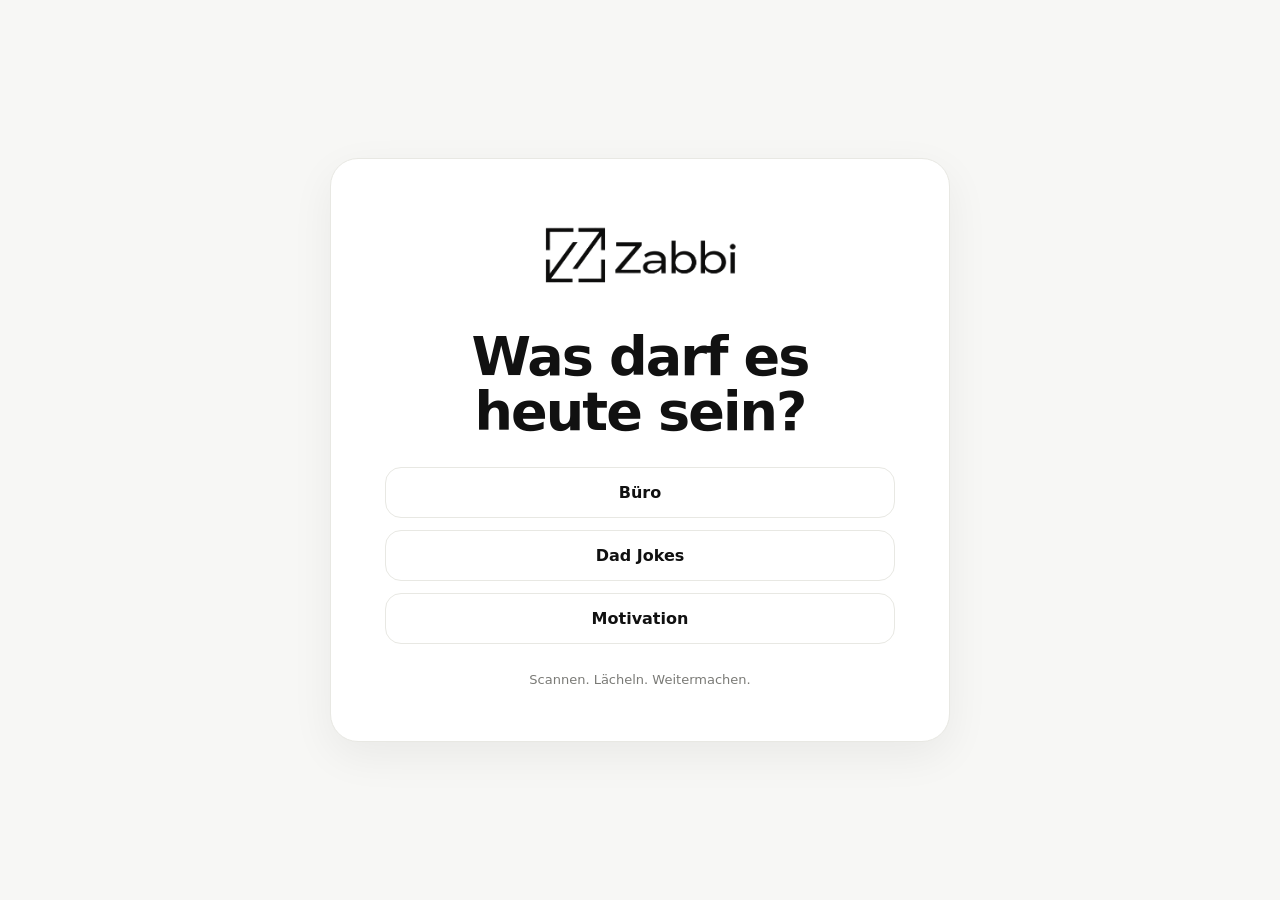
<file: index.html>
<!doctype html>
<html lang="de">
<head>
  <meta charset="utf-8">
  <meta name="viewport" content="width=device-width, initial-scale=1, viewport-fit=cover">
  <meta name="theme-color" content="#f7f7f5">
  <title>Zabbi Scan</title>
  <link rel="stylesheet" href="styles.css">
</head>
<body>
  <main>
    <section class="card">
      <img class="logo" src="assets/zabbi-logo.PNG" alt="Zabbi">    
      <h1>Was darf es<br>heute sein?</h1>
      <div class="home-links">
        <a href="buero/">Büro</a>
        <a href="dad-jokes/">Dad Jokes</a>
        <a href="motivation/">Motivation</a>
      </div>
      <div class="footer">Scannen. Lächeln. Weitermachen.</div>
    </section>
  </main>
</body>
</html>
</file>
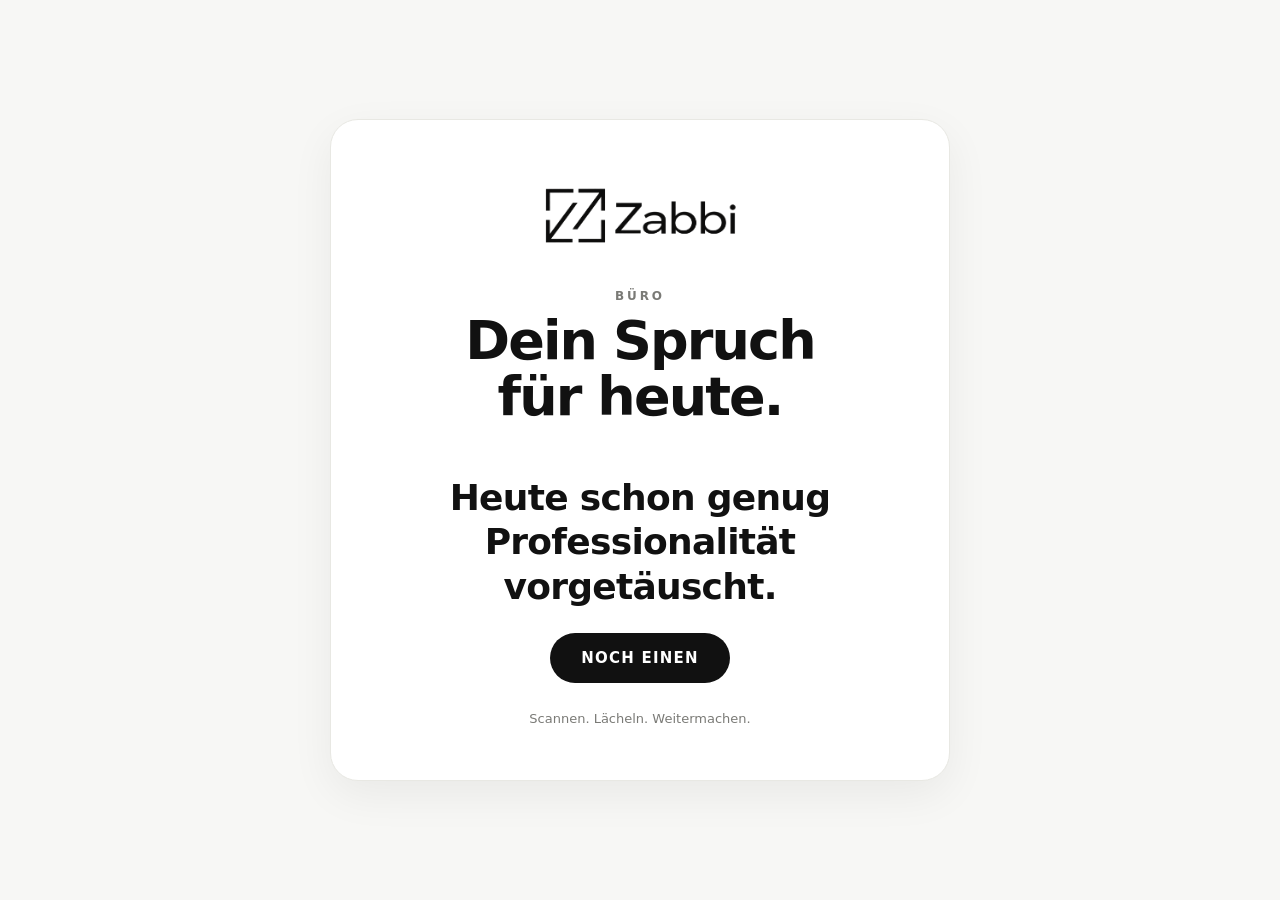
<file: buero/index.html>
<!doctype html>
<html lang="de">
<head>
  <meta charset="utf-8">
  <meta name="viewport" content="width=device-width,initial-scale=1,viewport-fit=cover">
  <meta name="theme-color" content="#f7f7f5">

  <title>Zabbi – Büro</title>

  <link rel="stylesheet" href="../styles.css">
</head>

<body data-category="buero">

  <main>
    <section class="card">

      <img class="logo"
           src="../assets/zabbi-logo.PNG"
           alt="Zabbi">

      <p class="kicker">Büro</p>

      <h1>
        Dein Spruch<br>
        für heute.
      </h1>

      <div id="quote"
           class="quote"
           aria-live="polite">
        Lädt…
      </div>

      <button id="nextQuote" type="button">
        NOCH EINEN
      </button>

      <div class="footer">
        Scannen. Lächeln. Weitermachen.
      </div>

    </section>
  </main>

  <script src="../quotes.js"></script>
  <script src="../app.js"></script>

</body>
</html>
</file>
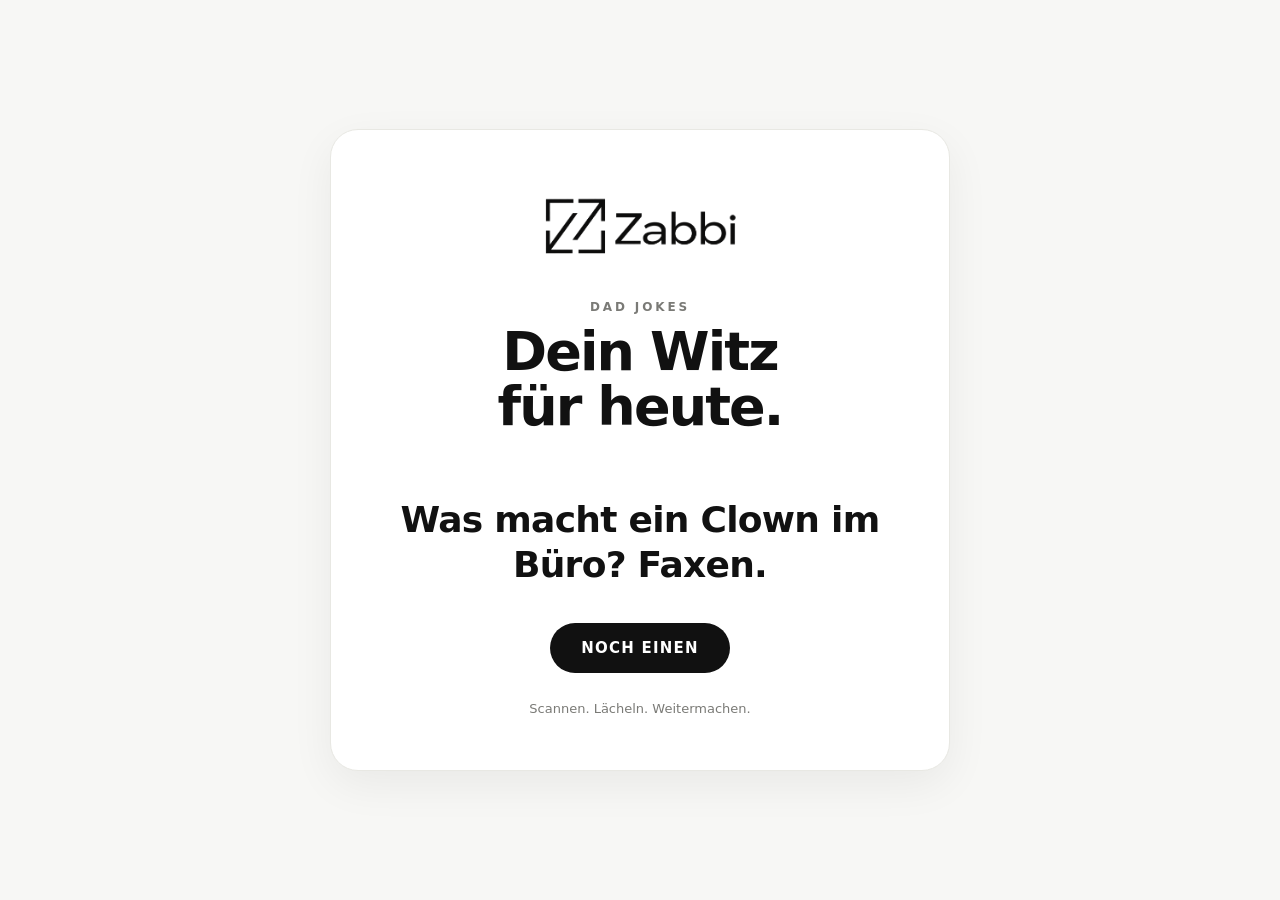
<file: dad-jokes/index.html>
<!doctype html>
<html lang="de">
<head>
  <meta charset="utf-8">
  <meta name="viewport" content="width=device-width,initial-scale=1,viewport-fit=cover">
  <meta name="theme-color" content="#f7f7f5">

  <title>Zabbi – Dad Jokes</title>

  <link rel="stylesheet" href="../styles.css">
</head>

<body data-category="dad-jokes">

  <main>
    <section class="card">

      <img class="logo"
           src="../assets/zabbi-logo.PNG"
           alt="Zabbi">

      <p class="kicker">Dad Jokes</p>

      <h1>
        Dein Witz<br>
        für heute.
      </h1>

      <div id="quote"
           class="quote"
           aria-live="polite">
        Lädt…
      </div>

      <button id="nextQuote" type="button">
        NOCH EINEN
      </button>

      <div class="footer">
        Scannen. Lächeln. Weitermachen.
      </div>

    </section>
  </main>

  <script src="../quotes.js"></script>
  <script src="../app.js"></script>

</body>
</html>
</file>
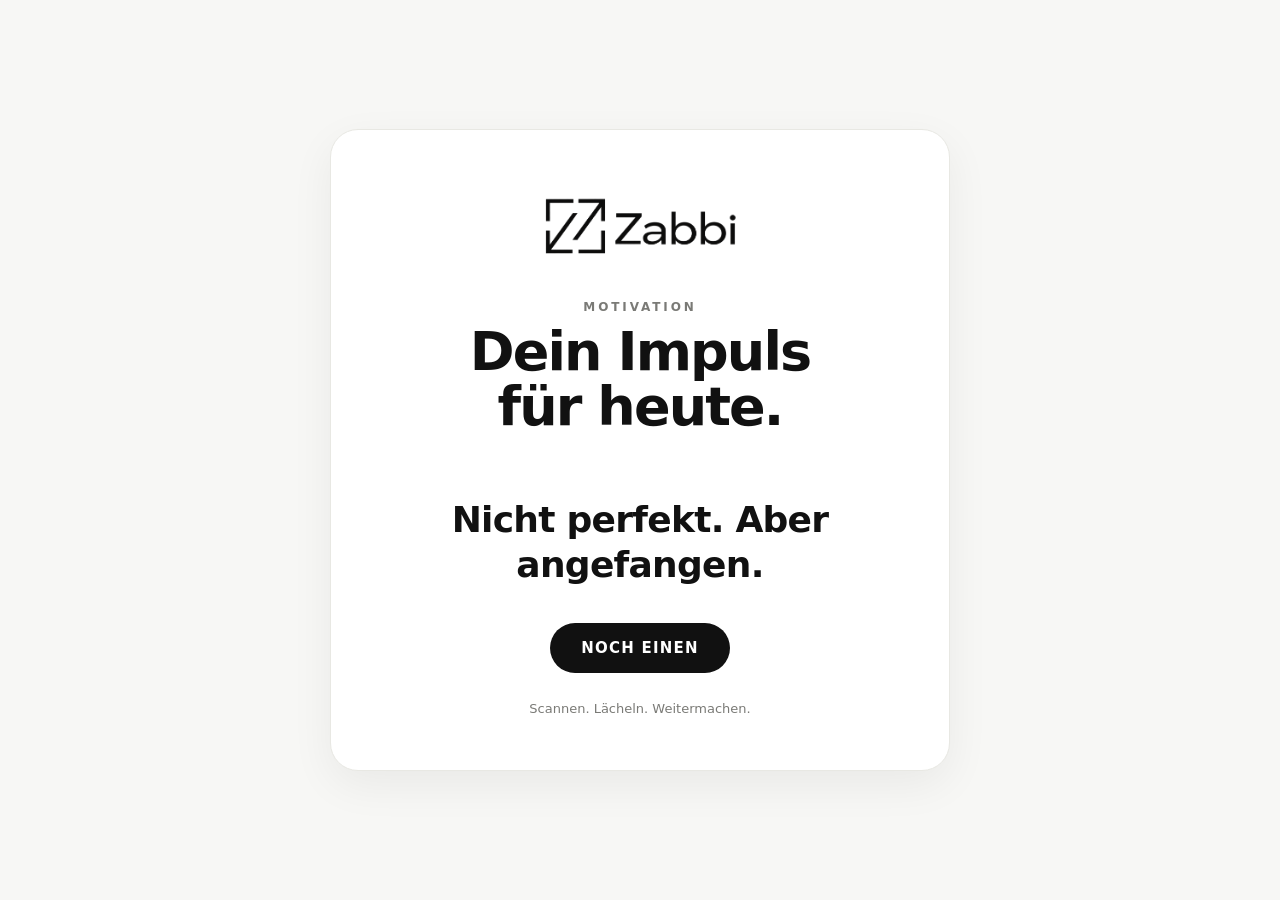
<file: motivation/index.html>
<!doctype html>
<html lang="de">
<head>
  <meta charset="utf-8">
  <meta name="viewport" content="width=device-width,initial-scale=1,viewport-fit=cover">
  <meta name="theme-color" content="#f7f7f5">

  <title>Zabbi – Motivation</title>

  <link rel="stylesheet" href="../styles.css">
</head>

<body data-category="motivation">

  <main>
    <section class="card">

      <img class="logo"
           src="../assets/zabbi-logo.PNG"
           alt="Zabbi">

      <p class="kicker">Motivation</p>

      <h1>
        Dein Impuls<br>
        für heute.
      </h1>

      <div id="quote"
           class="quote"
           aria-live="polite">
        Lädt…
      </div>

      <button id="nextQuote" type="button">
        NOCH EINEN
      </button>

      <div class="footer">
        Scannen. Lächeln. Weitermachen.
      </div>

    </section>
  </main>

  <script src="../quotes.js"></script>
  <script src="../app.js"></script>

</body>
</html>
</file>
<file: styles.css>
:root {
  --bg: #f7f7f5;
  --card: #ffffff;
  --text: #111111;
  --muted: #7a7a76;
  --accent: #111111;
  --line: #e8e8e3;
}
* { box-sizing: border-box; }
html, body { margin: 0; min-height: 100%; }
body {
  font-family: Montserrat, ui-sans-serif, system-ui, -apple-system, BlinkMacSystemFont, "Segoe UI", sans-serif;
  background: var(--bg);
  color: var(--text);
}
main {
  min-height: 100dvh;
  display: grid;
  place-items: center;
  padding: 20px;
}
.card {
  width: min(100%, 620px);
  background: var(--card);
  border: 1px solid var(--line);
  border-radius: 28px;
  padding: clamp(28px, 5vw, 54px);
  text-align: center;
  box-shadow: 0 14px 44px rgba(0,0,0,.06);
}
.logo {
  width: min(210px, 56vw);
  height: auto;
  display: block;
  margin: 0 auto 30px;
}
.kicker {
  margin: 0 0 10px;
  font-size: 12px;
  font-weight: 700;
  letter-spacing: .24em;
  text-transform: uppercase;
  color: var(--muted);
}
h1 {
  font-size: clamp(32px, 8vw, 54px);
  line-height: 1.02;
  margin: 0 0 28px;
  letter-spacing: -0.035em;
}
.quote {
  min-height: 160px;
  display: grid;
  place-items: center;
  padding: 24px 10px;
  font-size: clamp(24px, 6vw, 36px);
  line-height: 1.24;
  font-weight: 650;
  letter-spacing: -0.02em;
}
button {
  border: 0;
  border-radius: 999px;
  background: var(--accent);
  color: #fff;
  padding: 16px 26px;
  min-width: 180px;
  font: inherit;
  font-size: 15px;
  font-weight: 800;
  letter-spacing: .08em;
  cursor: pointer;
}
button:active { transform: translateY(1px); }
.footer {
  margin-top: 28px;
  color: var(--muted);
  font-size: 13px;
}
.home-links {
  display: grid;
  gap: 12px;
  margin-top: 22px;
}
.home-links a {
  display: block;
  padding: 15px 18px;
  border: 1px solid var(--line);
  border-radius: 16px;
  text-decoration: none;
  color: var(--text);
  font-weight: 700;
  background: #fff;
}
@media (max-width: 520px) {
  main { padding: 12px; }
  .card { border-radius: 22px; padding: 28px 20px 24px; }
  .logo { margin-bottom: 24px; }
  .quote { min-height: 145px; padding: 18px 4px; }
}
</file>
